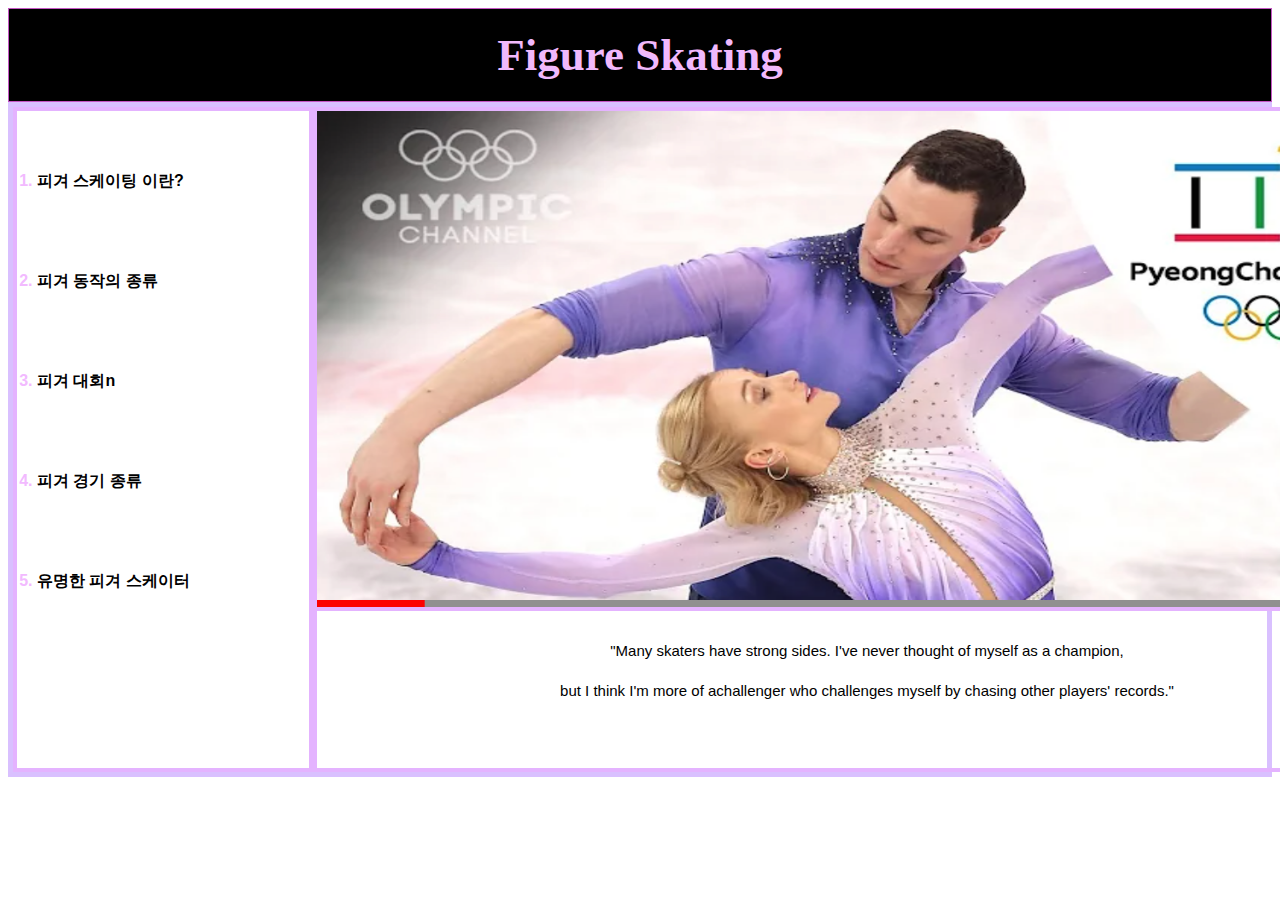
<file: index.html>
<!DOCTYPE html>
<html lang="ko">

<head>
    <meta charset="UTF-8">
    <title>Ayhm</title>
    <link rel="stylesheet" href="style.css">
</head>

<body>
    <!-- Dean Grean, Deans, University leaderships, Faculty, Staff, Parents,<p style="margin-top:40px;"> Friends, and the 2015 class</p>> of newyork university's 
<strong>Thish school <u>of</u> the arts</strong>,<p>thank you for inviting me to _self <a href="https://www.naver.com" title="네이버로 가기" target="_blank">celebrate</a>  with you today. Thish graduates, you made it! 
-->
    <!--
<h1><a href= "index.html"><font color="blue"> Aylin's homepage</a></h1>
 Hello:)
<ol>
    <li><a href= "1.html"><font color="red">introduction</a></li>
    <li><a href= "2.html"><font color="red">portfolio</a></li>
    <li><a href= "3.html"><font color="red">location</a></li>
</ol>
-->


    <h1><a href="index.html" id="active">Figure Skating</a></h1>
    <div id="grid" class="Border">
        <div class="Linka" id="Border">
            <ol>
                <li><a href="1.html">피겨 스케이팅 이란?</a></li>
                <li><a href="2.html">피겨 동작의 종류</a></li>
                <li><a href="3.html">피겨 대회n</a></li>
                <li><a href="4.html">피겨 경기 종류</a></li>
                <li><a href="5.html">유명한 피겨 스케이터</a></li>
            </ol>
        </div>
        <div class="InfoVideo" id="Border">
            <a href=""><img src="german.png" width="1100" height="500" a></a>

        </div>
        <div class="InfoText" id="Border">
            <p>"Many skaters have strong sides. I've never thought of myself as a champion,</p>
            <p>but I think I'm more of achallenger who challenges myself by chasing other players' records."</p>
        </div>
    </div>

</body>

</html>
</file>
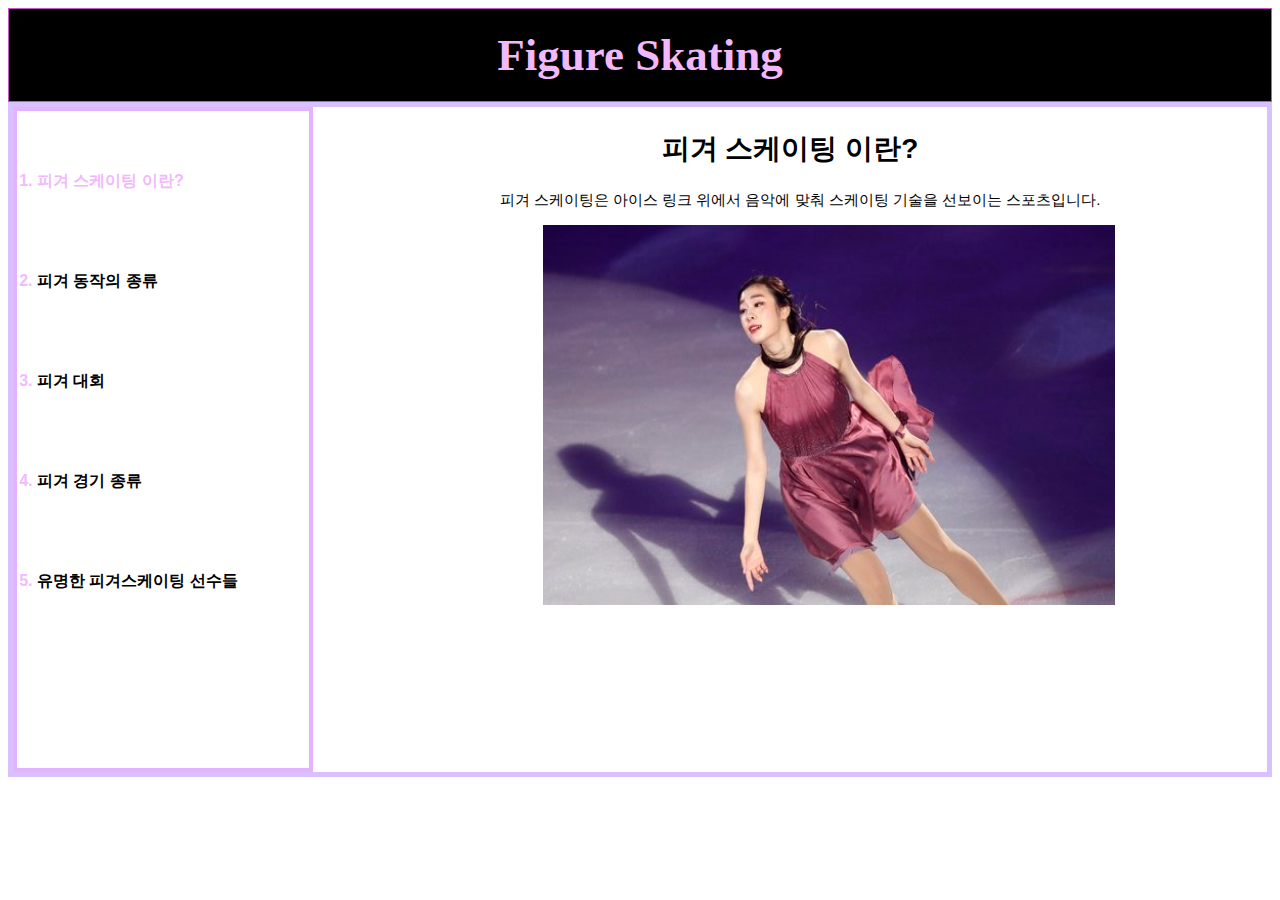
<file: 1.html>
<!DOCTYPE html>
<html lang="ko">

<head>
    <meta charset="UTF-8">
    <title>Ayhm</title>
    <link rel="stylesheet" href="style.css">

</head>

<body>
    <!-- Dean Grean, Deans, University leaderships, Faculty, Staff, Parents,<p style="margin-top:40px;"> Friends, and the 2015 class</p>> of newyork university's 
<strong>Thish school <u>of</u> the arts</strong>,<p>thank you for inviting me to _self <a href="https://www.naver.com" title="네이버로 가기" target="_blank">celebrate</a>  with you today. Thish graduates, you made it! -->

    <h1><a href="index.html" id="active">Figure Skating</a></h1>
    <div id="grid">
        <div class="Linka" id="Border">
            <ol>
                <li><a href="1.html" id="active">피겨 스케이팅 이란?</a></li>
                <li><a href="2.html"> 피겨 동작의 종류</a></li>
                <li><a href="3.html"> 피겨 대회</a></li>
                <li><a href="4.html">피겨 경기 종류</a></li>
                <li><a href="5.html">유명한 피겨스케이팅 선수들</a></li>
            </ol>
        </div>
        <div>
            <h2> 피겨 스케이팅 이란?</h2>
            <P> 피겨 스케이팅은 아이스 링크 위에서 음악에 맞춰 스케이팅 기술을 선보이는 스포츠입니다. </P>
            <img src="김연아.jpg" width="60%" height="76%" class="picture">

        </div>

</body>

</html>
</file>
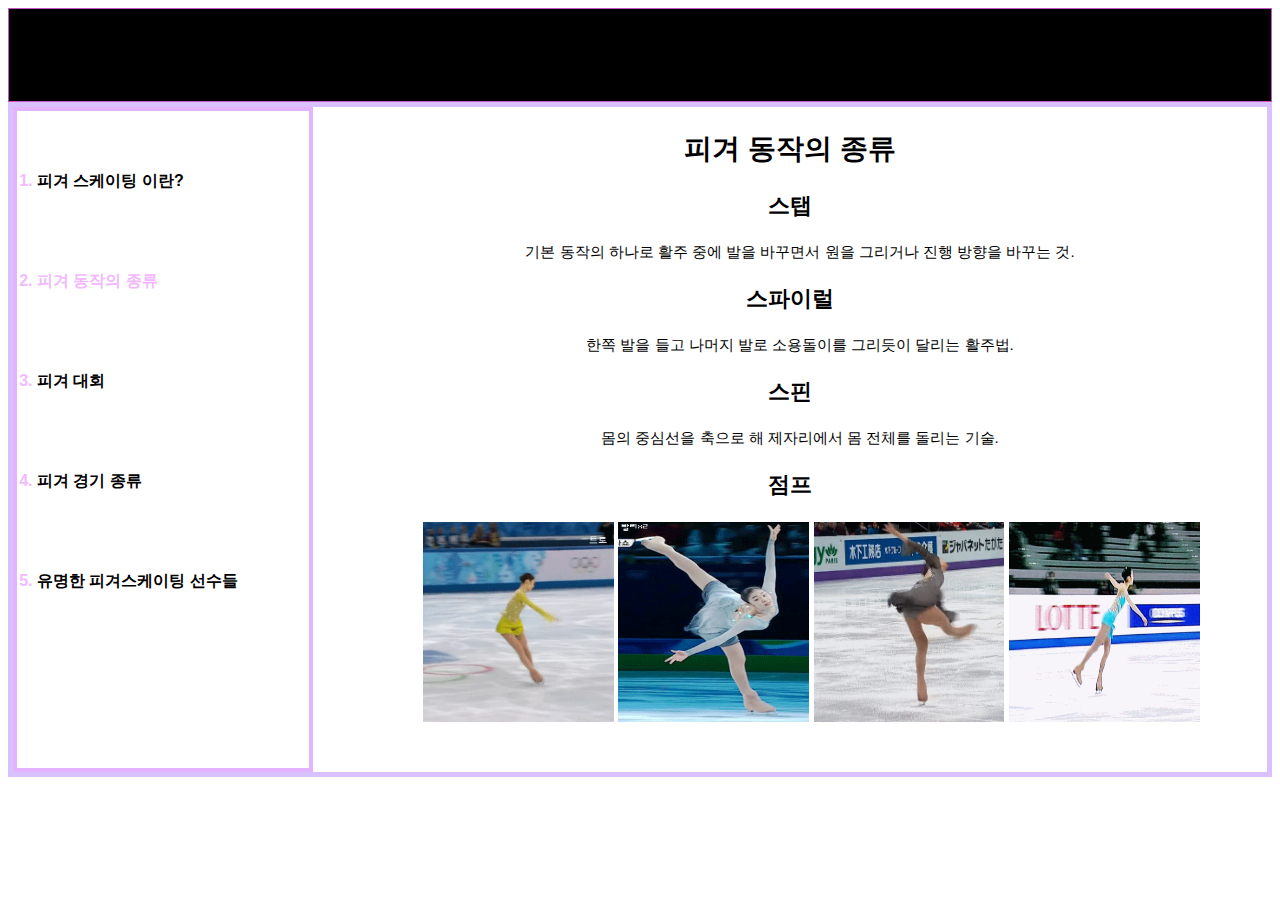
<file: 2.html>
<!DOCTYPE html>
<html lang="ko">

<head>
    <meta charset="UTF-8">
    <title>Ayhm</title>
    <link rel="stylesheet" href="style.css">

</head>

<body>
    <!-- Dean Grean, Deans, University leaderships, Faculty, Staff, Parents,<p style="margin-top:40px;"> Friends, and the 2015 class</p>> of newyork university's 
<strong>Thish school <u>of</u> the arts</strong>,<p>thank you for inviting me to _self <a href="https://www.naver.com" title="네이버로 가기" target="_blank">celebrate</a>  with you today. Thish graduates, you made it! -->

    <h1><a href="index.html" id="active"></a>>Figure Skating</a></h1>
    <div id="grid">
        <div class="Linka" id="Border">
            <ol>
                <li><a href="1.html">피겨 스케이팅 이란?</a></li>
                <li><a href="2.html" id="active">피겨 동작의 종류</a></li>
                <li><a href="3.html"> 피겨 대회</a></li>
                <li><a href="4.html">피겨 경기 종류</a></li>
                <li><a href="5.html">유명한 피겨스케이팅 선수들</a></li>

            </ol>
        </div>
        <div>
            <h2> 피겨 동작의 종류</h2>
            <h3> 스탭 </h3>
            <P> 기본 동작의 하나로 활주 중에 발을 바꾸면서 원을 그리거나 진행 방향을 바꾸는 것. </P>
            <h3> 스파이럴 </h3>
            <P> 한쪽 발을 들고 나머지 발로 소용돌이를 그리듯이 달리는 활주법. </P>
            <h3> 스핀 </h3>
            <P> 몸의 중심선을 축으로 해 제자리에서 몸 전체를 돌리는 기술. </P>
            <h3> 점프 </h3>
            <img src="연아 스탭.gif" width="20%" height="40%" id="e">
            <img src="스파이럴.gif" width="20%" height="40%">
            <img src="A스핀.gif" width="20%" height="40%">
            <img src="점프.gif" width="20%" height="40%">

        </div>
    </div>
</body>

</html>
</file>
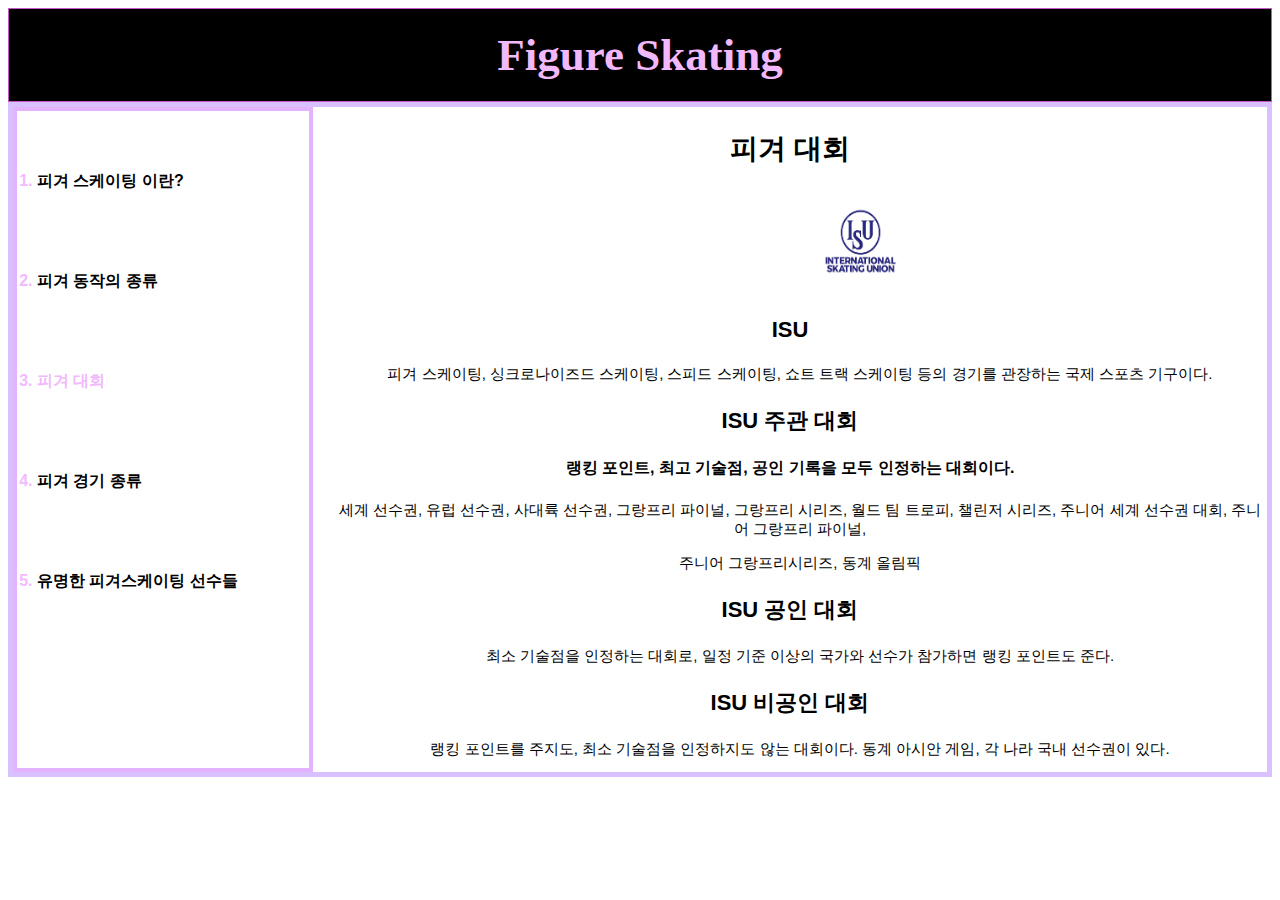
<file: 3.html>
<!DOCTYPE html>
<html lang="ko">

<head>
    <meta charset="UTF-8">
    <title>Ayhm</title>
    <link rel="stylesheet" href="style.css">

</head>

<body>
    <!-- Dean Grean, Deans, University leaderships, Faculty, Staff, Parents,<p style="margin-top:40px;"> Friends, and the 2015 class</p>> of newyork university's 
<strong>Thish school <u>of</u> the arts</strong>,<p>thank you for inviting me to _self <a href="https://www.naver.com" title="네이버로 가기" target="_blank">celebrate</a>  with you today. Thish graduates, you made it! -->

    <h1><a href="index.html" id="active">Figure Skating</a></h1>
    <div id="grid">
        <div class="Linka" id="Border">
            <ol>
                <li><a href="1.html">피겨 스케이팅 이란?</a></li>
                <li><a href="2.html">피겨 동작의 종류</a></li>
                <li><a href="3.html" id="active"> 피겨 대회</a></li>
                <li><a href="4.html">피겨 경기 종류</a></li>
                <li><a href="5.html">유명한 피겨스케이팅 선수들</a></li>
            </ol>
        </div>
        <div>
            <h2> 피겨 대회</h2>
            <img src="ISU.jpg" width="10%" height="20%" id="f">
            <h3> ISU </h3>
            <P> 피겨 스케이팅, 싱크로나이즈드 스케이팅, 스피드 스케이팅, 쇼트 트랙 스케이팅 등의 경기를 관장하는 국제 스포츠 기구이다. </P>
            <h3> ISU 주관 대회 </h3>
            <h4> 랭킹 포인트, 최고 기술점, 공인 기록을 모두 인정하는 대회이다. </h4>
            <P> 세계 선수권, 유럽 선수권, 사대륙 선수권, 그랑프리 파이널, 그랑프리 시리즈, 월드 팀 트로피, 챌린저 시리즈, 주니어 세계 선수권 대회, 주니어 그랑프리 파이널,</P>
            <P> 주니어 그랑프리시리즈, 동계 올림픽 </P>
            <h3> ISU 공인 대회 </h3>
            <P> 최소 기술점을 인정하는 대회로, 일정 기준 이상의 국가와 선수가 참가하면 랭킹 포인트도 준다. </P>
            <h3> ISU 비공인 대회 </h3>
            <P> 랭킹 포인트를 주지도, 최소 기술점을 인정하지도 않는 대회이다. 동계 아시안 게임, 각 나라 국내 선수권이 있다.</P>

        </div>

</body>

</html>
</file>
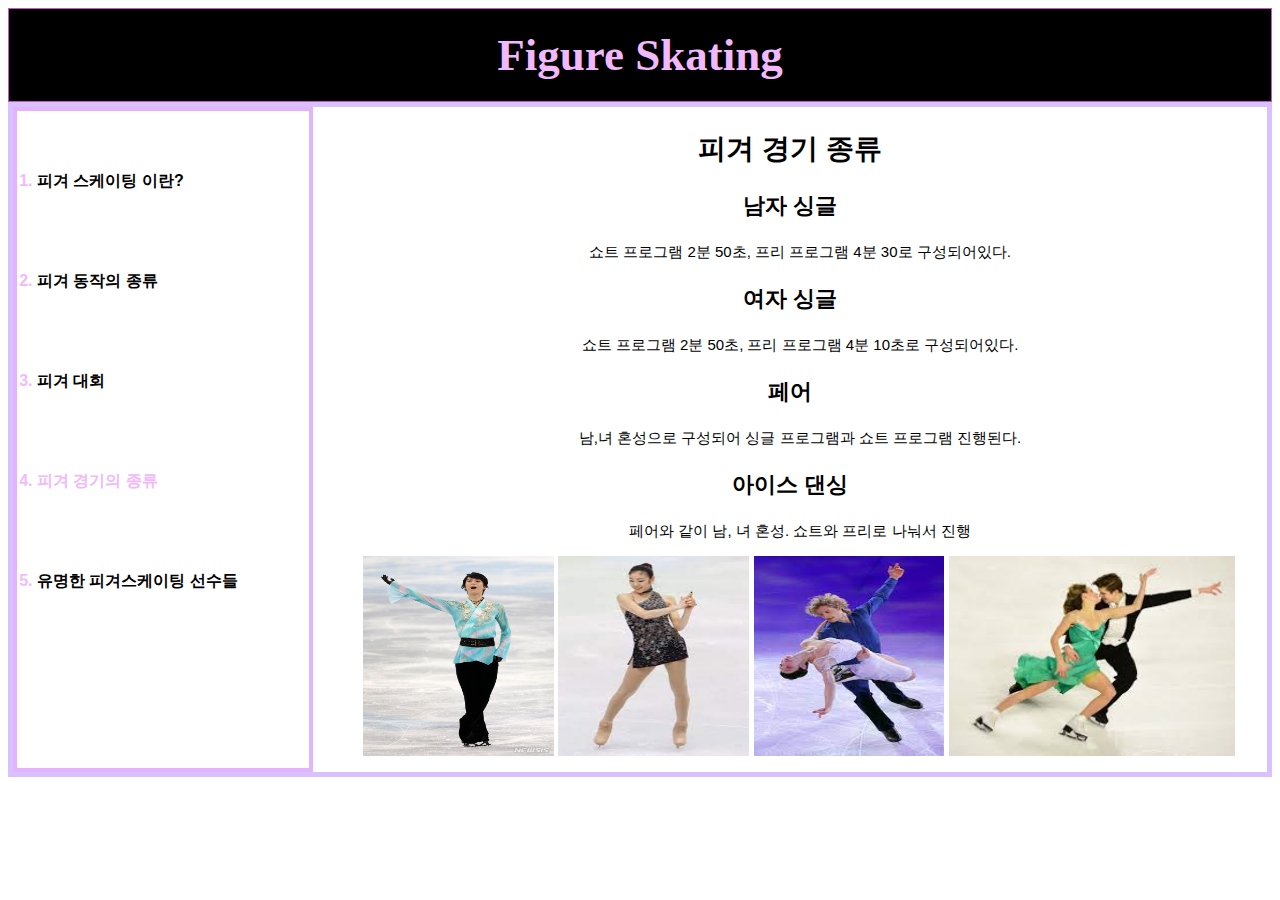
<file: 4.html>
<!DOCTYPE html>
<html lang="ko">

<head>
    <meta charset="UTF-8">
    <title>Ayhm</title>
    <link rel="stylesheet" href="style.css">

</head>

<body>
    <!-- Dean Grean, Deans, University leaderships, Faculty, Staff, Parents,<p style="margin-top:40px;"> Friends, and the 2015 class</p>> of newyork university's 
<strong>Thish school <u>of</u> the arts</strong>,<p>thank you for inviting me to _self <a href="https://www.naver.com" title="네이버로 가기" target="_blank">celebrate</a>  with you today. Thish graduates, you made it! -->

    <h1><a href="index.html" id="active">Figure Skating</a></h1>
    <div id="grid">
        <div class="Linka" id="Border">
            <ol>
                <li><a href="1.html">피겨 스케이팅 이란?</a></li>
                <li><a href="2.html">피겨 동작의 종류</a></li>
                <li><a href="3.html"> 피겨 대회</a></li>
                <li><a href="4.html" id="active">피겨 경기의 종류</a></li>
                <li><a href="5.html">유명한 피겨스케이팅 선수들</a></li>
            </ol>
        </div>
        <div>
            <h2> 피겨 경기 종류 </h2>
            <h3> 남자 싱글 </h3>
            <P> 쇼트 프로그램 2분 50초, 프리 프로그램 4분 30로 구성되어있다. </P>
            <h3> 여자 싱글 </h3>
            <P> 쇼트 프로그램 2분 50초, 프리 프로그램 4분 10초로 구성되어있다. </P>
            <h3> 페어 </h3>
            <P> 남,녀 혼성으로 구성되어 싱글 프로그램과 쇼트 프로그램 진행된다. </P>
            <h3> 아이스 댄싱 </h3>
            <P> 페어와 같이 남, 녀 혼성. 쇼트와 프리로 나눠서 진행 </P>
            <img src="남싱.jpg" width="20%" height="40%" id="w">
            <img src="여싱.jpg" width="20%" height="40%" id="t">
            <img src="아이스 댄싱.jpg" width="20%" height="40%" id="r">
            <img src="페어.jpg" width="30%" height="40%" id="t">
        </div>
    </div>


    </div>

</body>

</html>
</file>
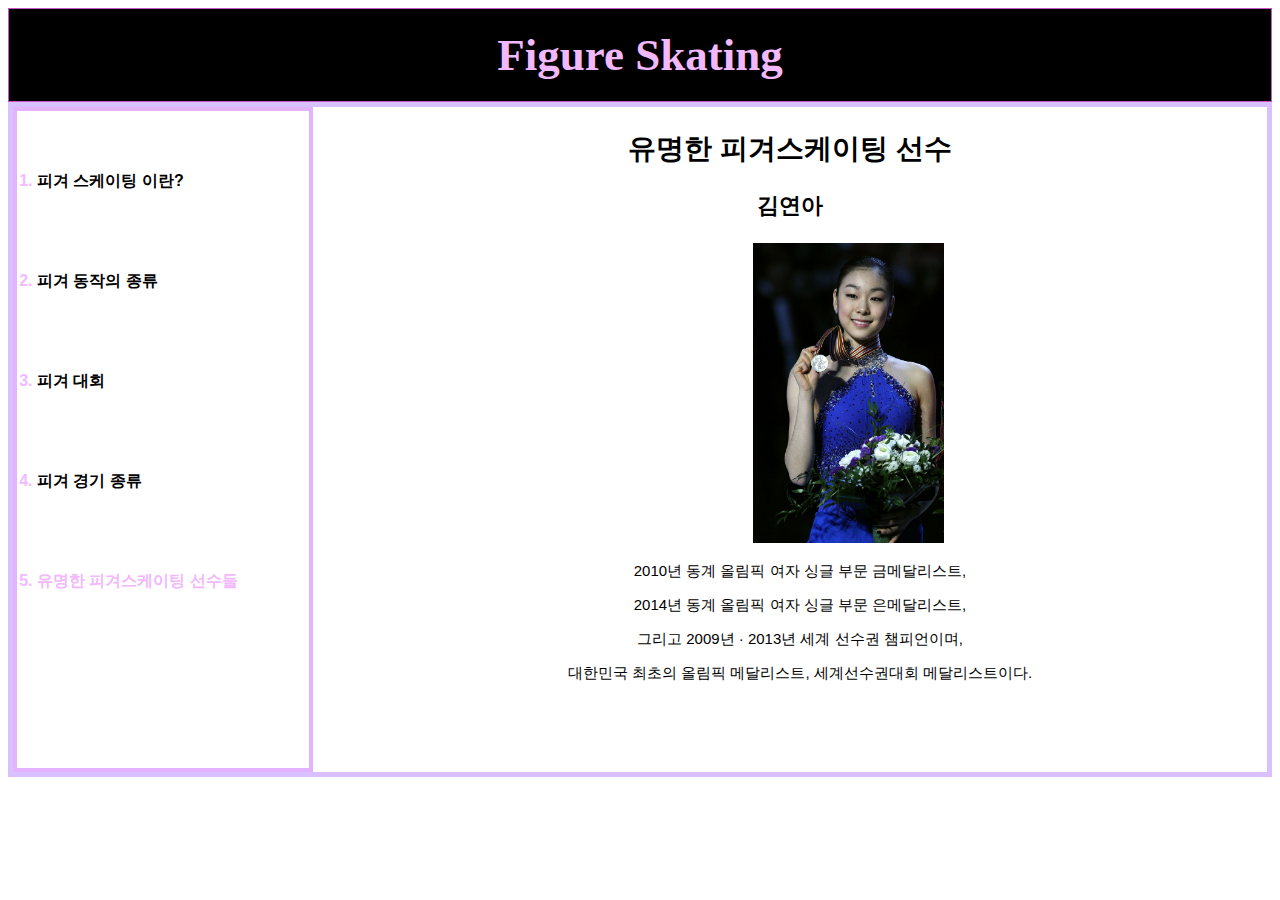
<file: 5.html>
<!DOCTYPE html>
<html lang="ko">

<head>
    <meta charset="UTF-8">
    <title>Ayhm</title>
    <link rel="stylesheet" href="style.css">

</head>

<body>
    <!-- Dean Grean, Deans, University leaderships, Faculty, Staff, Parents,<p style="margin-top:40px;"> Friends, and the 2015 class</p>> of newyork university's 
<strong>Thish school <u>of</u> the arts</strong>,<p>thank you for inviting me to _self <a href="https://www.naver.com" title="네이버로 가기" target="_blank">celebrate</a>  with you today. Thish graduates, you made it! -->

    <h1><a href="index.html" id="active">Figure Skating</a></h1>
    <div id="grid">
        <div class="Linka" id="Border">
            <ol>
                <li><a href="1.html"> 피겨 스케이팅 이란? </a></li>
                <li><a href="2.html">피겨 동작의 종류</a></li>
                <li><a href="3.html"> 피겨 대회</a></li>
                <li><a href="4.html">피겨 경기 종류</a></li>
                <li><a href="5.html" id="active">유명한 피겨스케이팅 선수들</a></li>
            </ol>
        </div>
        <div>
            <h2> 유명한 피겨스케이팅 선수</h2>
            <h3> 김연아 </h3>
            <img src="김연아 메달.jpg" width="20%" height="60%" id="m">
            <P> 2010년 동계 올림픽 여자 싱글 부문 금메달리스트, </P>
            <P> 2014년 동계 올림픽 여자 싱글 부문 은메달리스트, </P>
            <P> 그리고 2009년 · 2013년 세계 선수권 챔피언이며, </P>
            <P> 대한민국 최초의 올림픽 메달리스트, 세계선수권대회 메달리스트이다. </P>


        </div>

</body>

</html>
</file>
<file: style.css>
div{
            font-family: 'Raleway', sans-serif;
        }
        #active {
            color: rgb(241, 185, 252);
        }

        h1 {
            font-size: 45px;
            text-align: center;
            border: 1px solid rgb(197, 86, 196);
            background-color:black;
            margin: 0;
            padding: 20px;
        }
        a{
            color:black;text-decoration:none
            }
        a:hover{
        color:orange;text-decoration:none
        }
        
        

        ol {
            width: 300px;
            margin: 0;
            padding: 20px;
        }

        li{
            color: rgb(242, 186, 255);
        }

        a{
            text-decoration: none;
        }
        .InfoText p{
            margin: 0;
            padding: 0;
            padding-top: 40px;
            text-align: center;
            line-height: 0px;
        }
        .Linka ol {
            font-size: 16px;
            line-height: 100px;
            font-weight: bold;
        }

        #grid {
            border: 5px solid rgb(217, 192, 255);
            display: grid;
            grid-template-columns: 300px 2fr;
            grid-template-rows: 500px 165px;
        }
        .Linka{
            color: rgb(236, 188, 255);
            grid-column: 1/2;
            grid-row: 1/3;
        }
        .InfoVideo{
            grid-column: 2/3;
            grid-row: 1/2;
        }
        .InfoText{
            grid-column: 2/3;
            grid-row: 2/3;
        }


        .Border{
            border: 4px solid rgb(228, 179, 255);
        }
        #Border{
            border: 4px solid rgb(228, 179, 255);
        }

        h2 {
            font-size: 28px;
            text-align: center;

        }
        h3 {
            font-size: 22px;
            text-align: center;

        }
        h4 {
            font-size: 16px;
            text-align: center;

        }


        iframe {
            padding: 0;
            padding-left: 100px;
            
        }
        a{
            color:black;text-decoration:none
            }
            a:hover{
            color:plum;text-decoration:none
            }
        p{
            font-size: 15px;
            padding-left: 20px;
            text-align: center;
        }
        .picture {
            padding-left: 230px;
        }
        .way {
            padding-left: 100px;
        }
        #f{
            padding-left: 500px;
        
        }
        #w{
            padding-left: 50px;
        }
        #e{
            padding-left: 110px;
        }
        #m{
            padding-left: 440px;
        }
</file>
